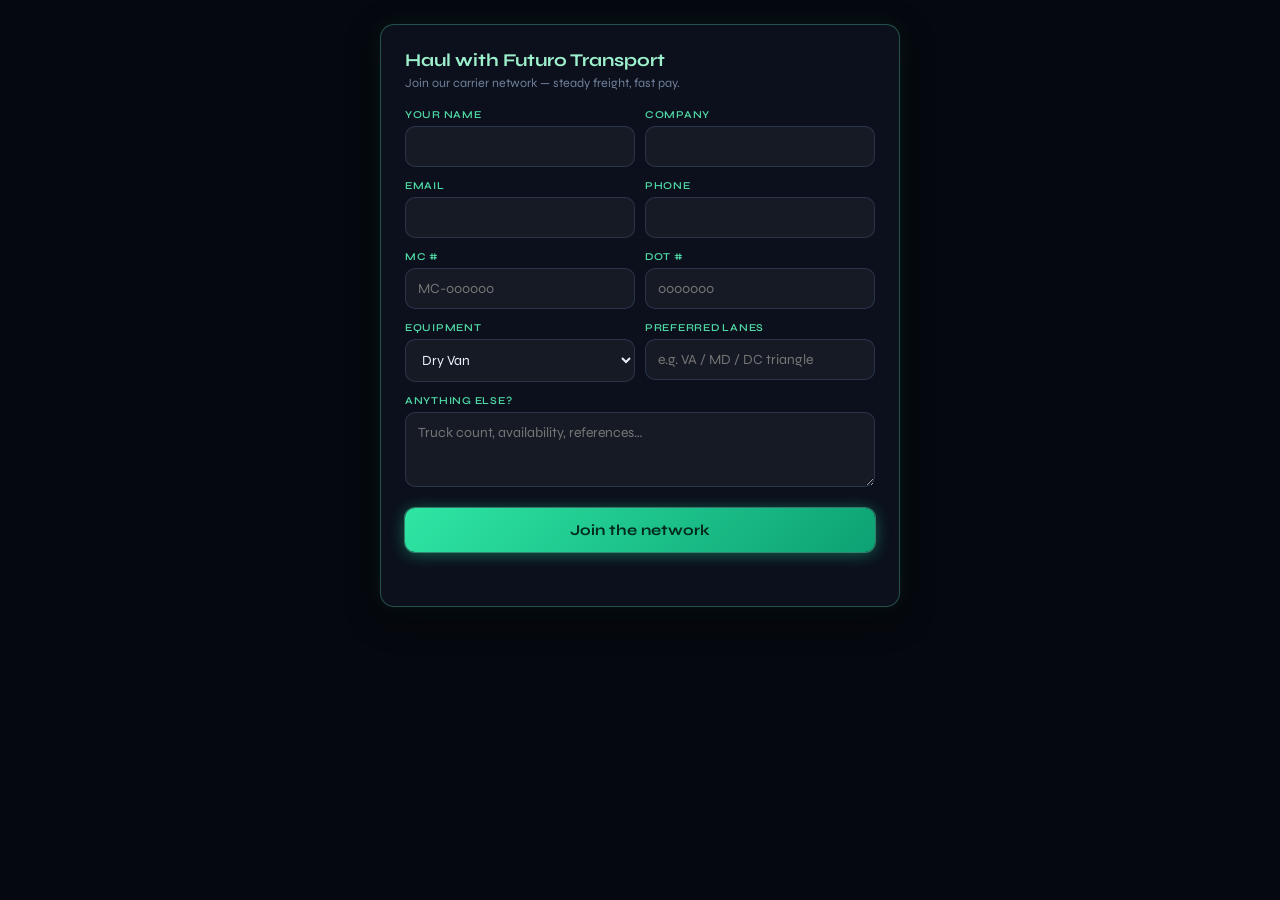
<file: integrations/carrier-signup-form.html>
<!DOCTYPE html>
<html lang="en">
<head>
<!-- RETIRED 2026-09-28 (Command Center D-28 / register Q8): this form belonged to the retired Futuro Transport trade name and futurotransport.com, which now redirects. Not served anywhere. Kept for history only; do not deploy or link. -->
<meta name="robots" content="noindex, nofollow">
<meta charset="UTF-8">
<meta name="viewport" content="width=device-width, initial-scale=1.0">
<title>RETIRED — Haul With Us (Futuro Transport, retired trade name)</title>
<link rel="preconnect" href="https://fonts.googleapis.com">
<link rel="preconnect" href="https://fonts.gstatic.com" crossorigin>
<link rel="stylesheet" href="https://fonts.googleapis.com/css2?family=Syne:wght@400;600;700&display=swap">
<style>
*{box-sizing:border-box;margin:0;padding:0}
body{font-family:'Syne',system-ui,sans-serif;background:#06080f;color:#eaf0fb;padding:24px;min-height:100vh;display:flex;align-items:flex-start;justify-content:center}
.ff-form{width:100%;max-width:520px;background:rgba(13,19,32,0.82);border:1px solid rgba(96,232,182,.3);border-radius:14px;padding:24px;box-shadow:0 10px 34px rgba(0,0,0,.4),0 0 22px rgba(34,211,155,.10)}
h1{font-size:18px;color:#9df0cc;margin-bottom:4px}
.sub{font-size:12.5px;color:#6f7f99;margin-bottom:18px}
label{display:block;font-size:10.5px;color:#4fd8a4;text-transform:uppercase;letter-spacing:.07em;margin-bottom:12px;font-weight:600}
input,select,textarea{
  width:100%;margin-top:5px;padding:11px 12px;font-size:14px;font-family:inherit;
  background:rgba(255,255,255,0.045);color:#eaf0fb;border:1px solid rgba(124,156,214,0.20);border-radius:10px;outline:none;
}
input:focus,select:focus,textarea:focus{border-color:#3ce9ae;box-shadow:0 0 0 2px rgba(52,224,138,.18)}
select option{background:#0d1321}
.row{display:grid;grid-template-columns:1fr 1fr;gap:10px}
button{
  width:100%;padding:13px;margin-top:6px;border:none;border-radius:10px;cursor:pointer;
  font-family:inherit;font-size:15px;font-weight:700;color:#032a1d;
  background:linear-gradient(135deg,#2ee6a4,#0da173);
  box-shadow:0 0 0 1px rgba(120,255,200,.35),0 2px 16px rgba(34,211,155,.45);
}
button:disabled{opacity:.6;cursor:wait}
.msg{margin-top:12px;font-size:13px;min-height:18px;text-align:center}
.msg.ok{color:#52e3b8}
.msg.err{color:#ff8b96}
.hp{position:absolute;left:-9999px;opacity:0;height:0;overflow:hidden}
</style>
</head>
<body>
<form class="ff-form" id="ffCarrierForm">
  <h1>Haul with Futuro Transport</h1>
  <div class="sub">Join our carrier network — steady freight, fast pay.</div>
  <div class="row">
    <label>Your name <input name="name" required autocomplete="name"></label>
    <label>Company <input name="company" required autocomplete="organization"></label>
  </div>
  <div class="row">
    <label>Email <input name="email" type="email" required autocomplete="email"></label>
    <label>Phone <input name="phone" inputmode="tel" autocomplete="tel"></label>
  </div>
  <div class="row">
    <label>MC # <input name="mc" placeholder="MC-000000"></label>
    <label>DOT # <input name="dot" placeholder="0000000"></label>
  </div>
  <div class="row">
    <label>Equipment
      <select name="equipment">
        <option>Dry Van</option>
        <option>Reefer</option>
        <option>Flatbed</option>
        <option>Box Truck / Sprinter</option>
        <option>Other / Multiple</option>
      </select>
    </label>
    <label>Preferred lanes <input name="lanes" placeholder="e.g. VA / MD / DC triangle"></label>
  </div>
  <label>Anything else? <textarea name="message" rows="3" placeholder="Truck count, availability, references…"></textarea></label>
  <label class="hp" aria-hidden="true">Leave this empty <input name="website" tabindex="-1" autocomplete="off"></label>
  <button type="submit" id="ffSubmit">Join the network</button>
  <div class="msg" id="ffMsg"></div>
</form>

<script>
/* Posts straight into Futuro OS (Supabase inbound_carriers). */
const FF_URL = 'https://plsimvwufpqquuipkysi.supabase.co/rest/v1/inbound_carriers';
const FF_KEY = 'sb_publishable_nXrPTG_v935fahzd7q_ZWQ_0A7t8s3J';

document.getElementById('ffCarrierForm').addEventListener('submit', async e => {
  e.preventDefault();
  const f = e.target, msg = document.getElementById('ffMsg'), btn = document.getElementById('ffSubmit');
  if (f.website.value) return; // honeypot
  const body = {
    name: f.name.value.trim(),
    company: f.company.value.trim(),
    email: f.email.value.trim(),
    phone: f.phone.value.trim(),
    mc: f.mc.value.trim(),
    dot: f.dot.value.trim(),
    equipment: f.equipment.value,
    lanes: f.lanes.value.trim(),
    message: f.message.value.trim(),
    source: new URLSearchParams(location.search).get('source') || location.hostname || 'website'
  };
  btn.disabled = true;
  msg.className = 'msg';
  msg.textContent = 'Sending…';
  try {
    const res = await fetch(FF_URL, {
      method: 'POST',
      headers: {'apikey': FF_KEY, 'Authorization': 'Bearer ' + FF_KEY, 'Content-Type': 'application/json', 'Prefer': 'return=minimal'},
      body: JSON.stringify(body)
    });
    if (!res.ok) throw new Error('HTTP ' + res.status);
    f.reset();
    msg.className = 'msg ok';
    msg.textContent = '✓ Received — we’ll reach out to get you set up.';
  } catch (err) {
    msg.className = 'msg err';
    msg.textContent = 'Could not send right now — please call or email us directly.';
  } finally { btn.disabled = false; }
});
</script>
</body>
</html>
</file>
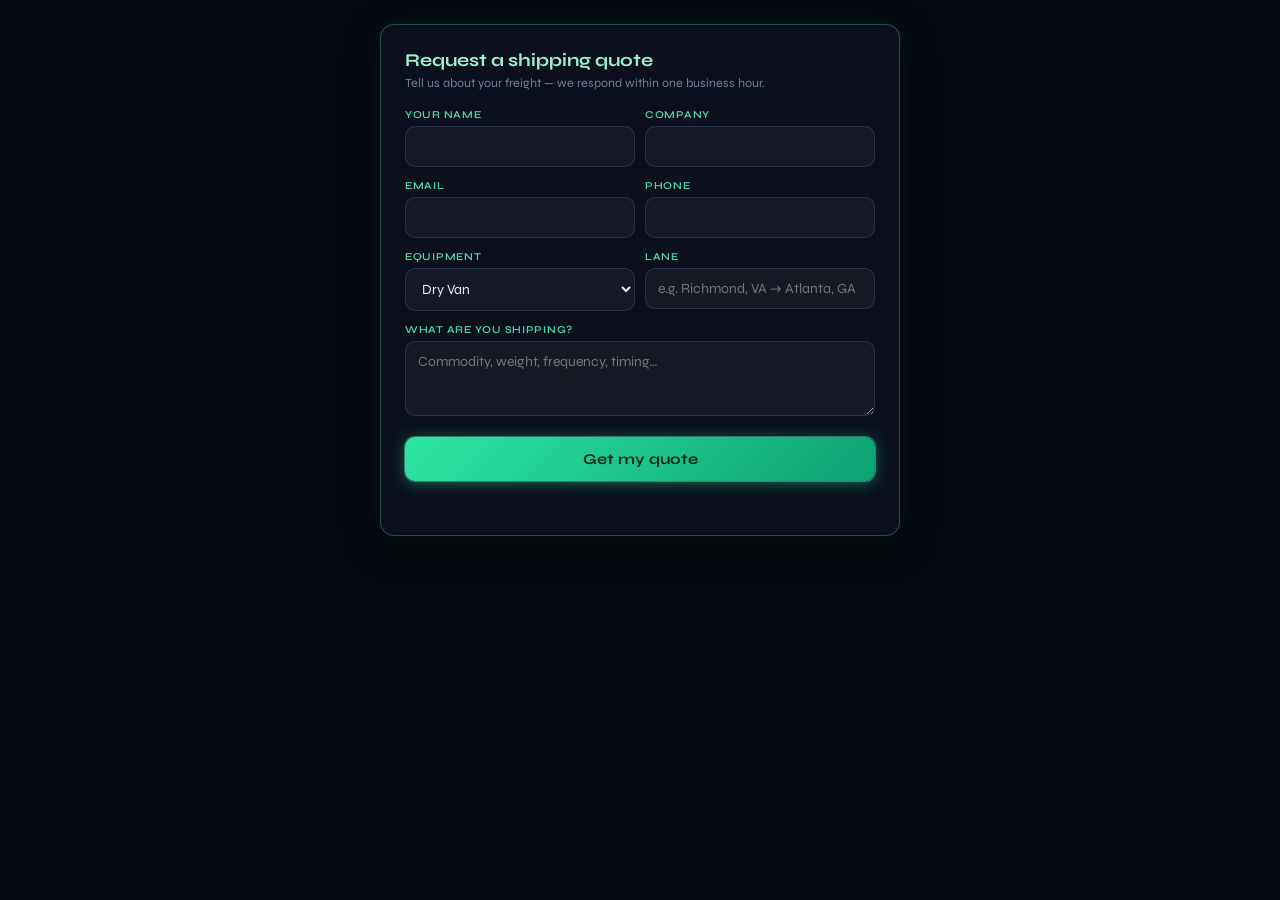
<file: integrations/shipper-inquiry-form.html>
<!DOCTYPE html>
<html lang="en">
<head>
<meta charset="UTF-8">
<meta name="viewport" content="width=device-width, initial-scale=1.0">
<title>Request a Quote — Futuro</title>
<link rel="preconnect" href="https://fonts.googleapis.com">
<link rel="preconnect" href="https://fonts.gstatic.com" crossorigin>
<link rel="stylesheet" href="https://fonts.googleapis.com/css2?family=Syne:wght@400;600;700&display=swap">
<style>
/* Futuro OS brand — safe to restyle to match the host site */
*{box-sizing:border-box;margin:0;padding:0}
body{font-family:'Syne',system-ui,sans-serif;background:#06080f;color:#eaf0fb;padding:24px;min-height:100vh;display:flex;align-items:flex-start;justify-content:center}
.ff-form{width:100%;max-width:520px;background:rgba(13,19,32,0.82);border:1px solid rgba(96,232,182,.3);border-radius:14px;padding:24px;box-shadow:0 10px 34px rgba(0,0,0,.4),0 0 22px rgba(34,211,155,.10)}
h1{font-size:18px;color:#9df0cc;margin-bottom:4px}
.sub{font-size:12.5px;color:#6f7f99;margin-bottom:18px}
label{display:block;font-size:10.5px;color:#4fd8a4;text-transform:uppercase;letter-spacing:.07em;margin-bottom:12px;font-weight:600}
input,select,textarea{
  width:100%;margin-top:5px;padding:11px 12px;font-size:14px;font-family:inherit;
  background:rgba(255,255,255,0.045);color:#eaf0fb;border:1px solid rgba(124,156,214,0.20);border-radius:10px;outline:none;
}
input:focus,select:focus,textarea:focus{border-color:#3ce9ae;box-shadow:0 0 0 2px rgba(52,224,138,.18)}
select option{background:#0d1321}
.row{display:grid;grid-template-columns:1fr 1fr;gap:10px}
button{
  width:100%;padding:13px;margin-top:6px;border:none;border-radius:10px;cursor:pointer;
  font-family:inherit;font-size:15px;font-weight:700;color:#032a1d;
  background:linear-gradient(135deg,#2ee6a4,#0da173);
  box-shadow:0 0 0 1px rgba(120,255,200,.35),0 2px 16px rgba(34,211,155,.45);
}
button:disabled{opacity:.6;cursor:wait}
.msg{margin-top:12px;font-size:13px;min-height:18px;text-align:center}
.msg.ok{color:#52e3b8}
.msg.err{color:#ff8b96}
.hp{position:absolute;left:-9999px;opacity:0;height:0;overflow:hidden}
</style>
</head>
<body>
<form class="ff-form" id="ffLeadForm">
  <h1>Request a shipping quote</h1>
  <div class="sub">Tell us about your freight — we respond within one business hour.</div>
  <div class="row">
    <label>Your name <input name="name" required autocomplete="name"></label>
    <label>Company <input name="company" required autocomplete="organization"></label>
  </div>
  <div class="row">
    <label>Email <input name="email" type="email" required autocomplete="email"></label>
    <label>Phone <input name="phone" inputmode="tel" autocomplete="tel"></label>
  </div>
  <div class="row">
    <label>Equipment
      <select name="equipment">
        <option>Dry Van</option>
        <option>Reefer</option>
        <option>Flatbed</option>
        <option>Other / Multiple</option>
      </select>
    </label>
    <label>Lane <input name="lane" placeholder="e.g. Richmond, VA → Atlanta, GA"></label>
  </div>
  <label>What are you shipping? <textarea name="message" rows="3" placeholder="Commodity, weight, frequency, timing…"></textarea></label>
  <!-- honeypot: bots fill it, humans never see it -->
  <label class="hp" aria-hidden="true">Leave this empty <input name="website" tabindex="-1" autocomplete="off"></label>
  <button type="submit" id="ffSubmit">Get my quote</button>
  <div class="msg" id="ffMsg"></div>
</form>

<script>
/* Posts straight into Futuro OS (Supabase inbound_leads). Inquiries appear in
   the desktop Portal Inbox and the mobile Biz inbox within seconds. */
const FF_URL = 'https://plsimvwufpqquuipkysi.supabase.co/rest/v1/inbound_leads';
const FF_KEY = 'sb_publishable_nXrPTG_v935fahzd7q_ZWQ_0A7t8s3J';

document.getElementById('ffLeadForm').addEventListener('submit', async e => {
  e.preventDefault();
  const f = e.target, msg = document.getElementById('ffMsg'), btn = document.getElementById('ffSubmit');
  if (f.website.value) return; // honeypot tripped — drop silently
  const body = {
    name: f.name.value.trim(),
    company: f.company.value.trim(),
    email: f.email.value.trim(),
    phone: f.phone.value.trim(),
    equipment: f.equipment.value,
    lane: f.lane.value.trim(),
    message: f.message.value.trim(),
    source: new URLSearchParams(location.search).get('source') || location.hostname || 'website',
    status: 'new'
  };
  btn.disabled = true;
  msg.className = 'msg';
  msg.textContent = 'Sending…';
  try {
    const res = await fetch(FF_URL, {
      method: 'POST',
      headers: {'apikey': FF_KEY, 'Authorization': 'Bearer ' + FF_KEY, 'Content-Type': 'application/json', 'Prefer': 'return=minimal'},
      body: JSON.stringify(body)
    });
    if (!res.ok) throw new Error('HTTP ' + res.status);
    f.reset();
    msg.className = 'msg ok';
    msg.textContent = '✓ Received — we’ll be in touch within the hour.';
  } catch (err) {
    msg.className = 'msg err';
    msg.textContent = 'Could not send right now — please call or email us directly.';
  } finally { btn.disabled = false; }
});
</script>
</body>
</html>
</file>
